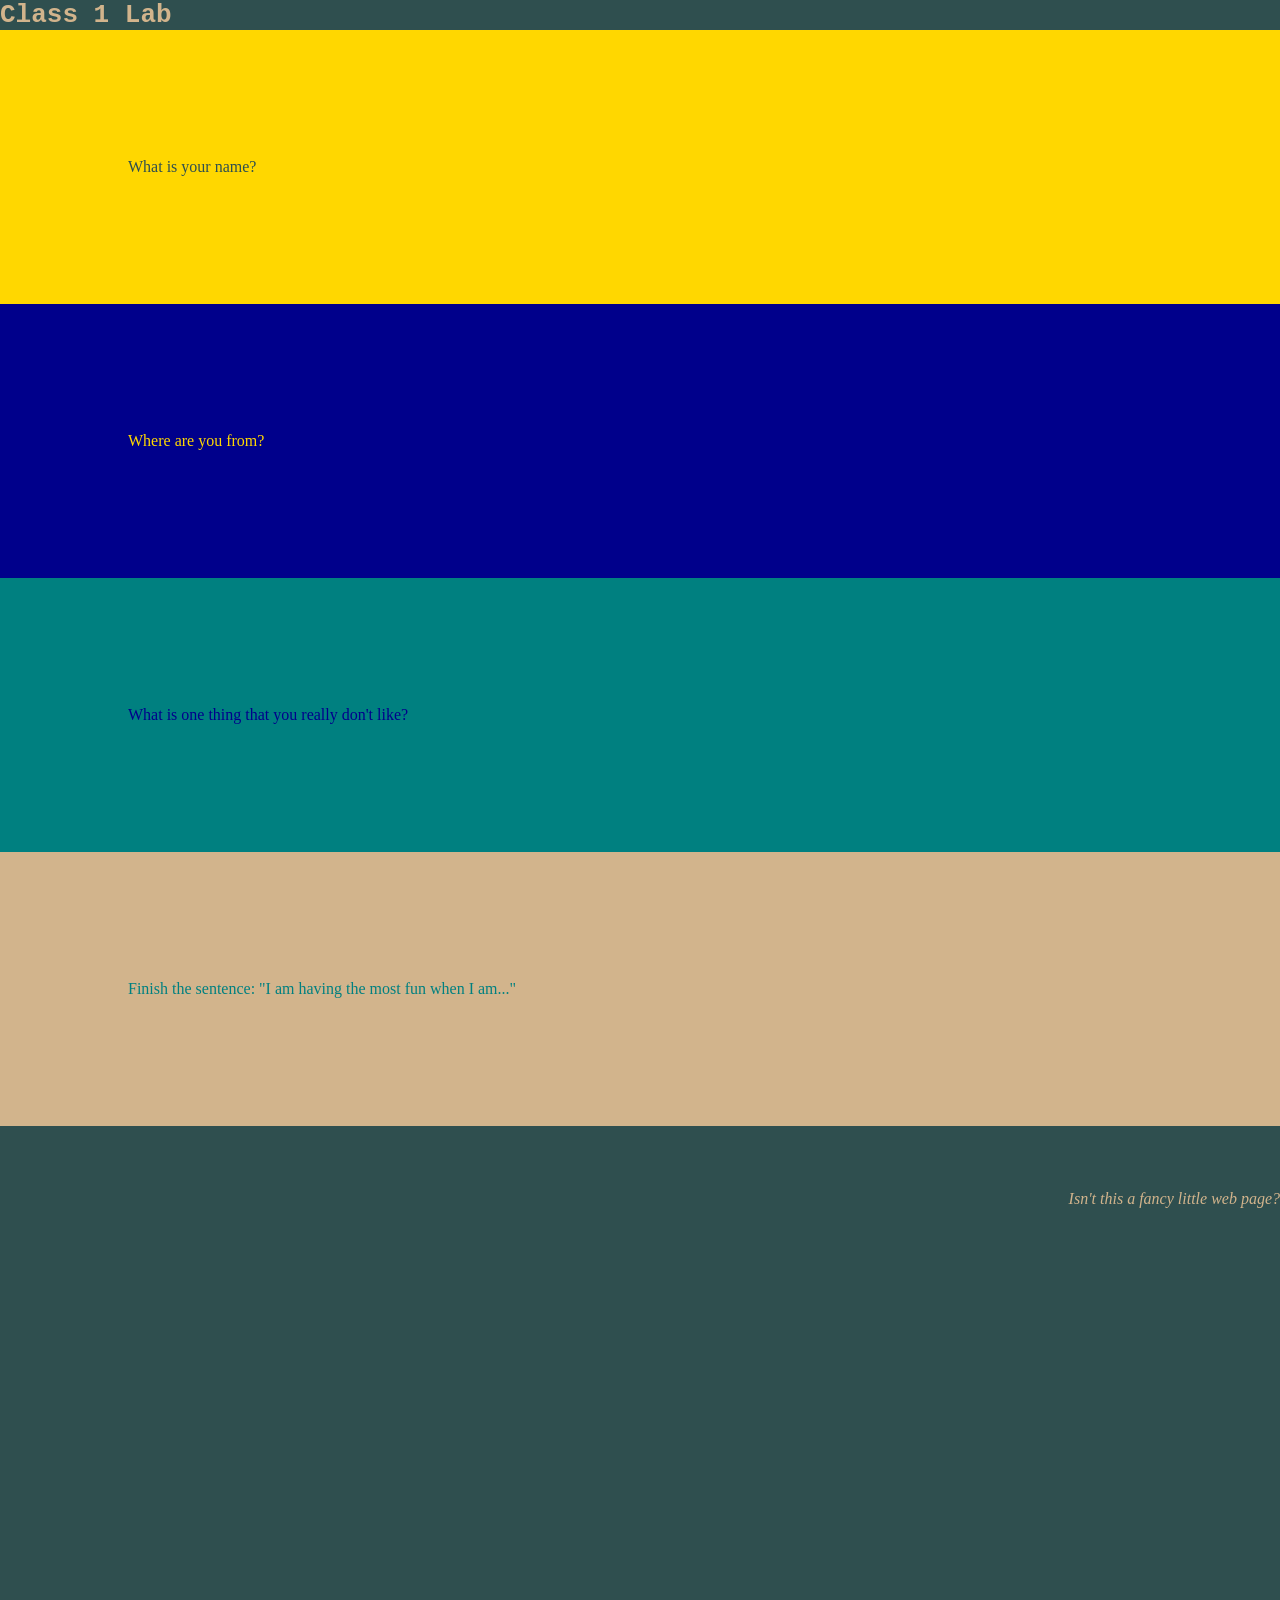
<file: class-02/codeReview/index.html>
<!DOCTYPE html>
<html>
  <head>
    <title>Class 1 Lab</title>
    <style>
      *{
        margin: unset;
      }
    </style>
  </head>
  <body>
    <header>
      <h1 style="color: tan; background-color: darkslategray; font-family: monospace;">Class 1 Lab</h1>
    </header>
    <main>
      <!-- first question  -->
      <p style="background-color: gold; color: darkslategray; padding: 10%;">What is your name?</p>
      <p style="background-color: darkblue; color: gold; padding: 10%;">Where are you from?</p>
      <p style="background-color: teal; color: darkblue; padding: 10%;">What is one thing that you really don't like?</p>
      <p style="background-color: tan; color: teal; padding: 10%;">Finish the sentence: "I am having the most fun when I am..."</p>
    </main>
    <footer style="font-style: italic; font-weight: lighter; background-color: darkslategray; color: tan; padding-top: 5%; padding-bottom: 100%; text-align: right;">
      Isn't this a fancy little web page?
    </footer>
  </body>
  <script>
    // first question
    var userName = prompt("Greetings visitor! What is your name?");
    console.log("Prompt for username. User answered: " + userName);

    // second question
    var hometown = prompt("Thanks for visiting us today, " + userName + "! We get visitors from all over the world. Where do you hail from?");
    console.log("Prompt user for location. User answered: " + hometown);

    // third question
    var peeve = prompt(hometown + " is such a beautiful place! You're very lucky. But let's get to know each other better: What is one thing that you really don't like?").toLowerCase();
    console.log("Ask user what they hate. User responded: " + peeve);

    // forth question
    var favorite = prompt("Agreed! I hate " + peeve + " too! Let's talk about what you like instead. Finish this sentence: \"I am having the most fun when I am...\"").toLowerCase();
    console.log("Ask user what they love to do. User answered: " + favorite);

    // final response
    alert("Now let me introduce myself. I am just an uninteligent script, but it still seems that we have enough in common to be friends. You see, " + userName + ", I too despise dealing with " + peeve + " while I am getting my groove on " + favorite + " in my old favorite stomping grounds of " + hometown + "!");

    console.log(userName + ' is from ' + hometown + ' and hate ' + peeve + ' and likes ' + favorite);
  </script>
</html>
</file>
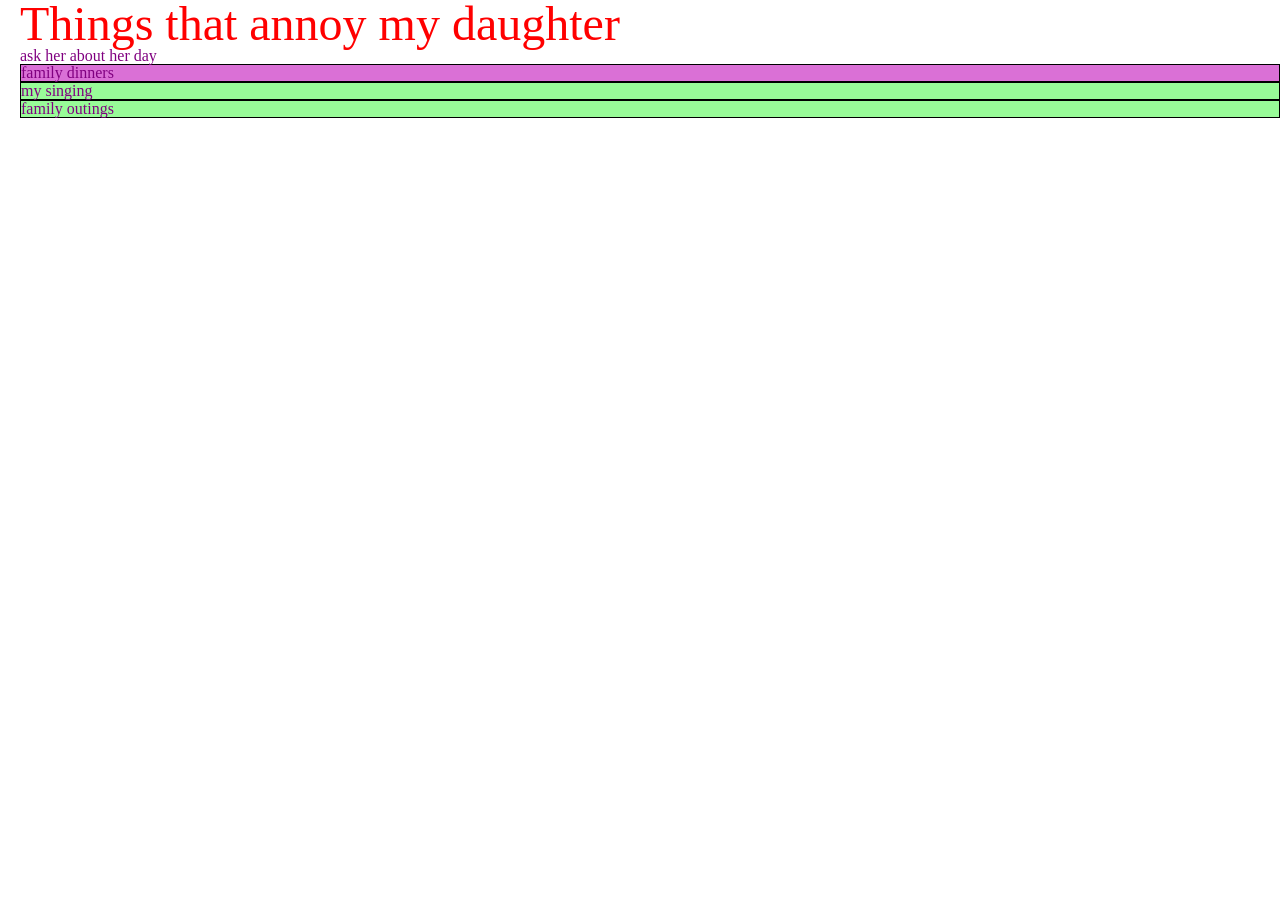
<file: class-02/demo/index.html>
<!DOCTYPE html>
<html>
  <head>
    <title>day 2 demo</title>
    <link href="css/reset.css" type="text/css" rel="stylesheet" />
    <link href="css/style.css" type="text/css" rel="stylesheet" />
  </head>
  <body>
    <header>
      <h1>Things that annoy my daughter</h1>
    </header>
    <main>
      <!-- ordered list -->
      <ol>
        <li>ask her about her day</li>
        <li class="annoy" id="family-dinners">family dinners</li>
        <li class="annoy">my singing</li>
        <li id="family-outings" class="annoy">family outings</li>
      </ol>
    </main>
    <footer></footer>
    <script src="js/app.js"></script>
  </body>
</html>
</file>
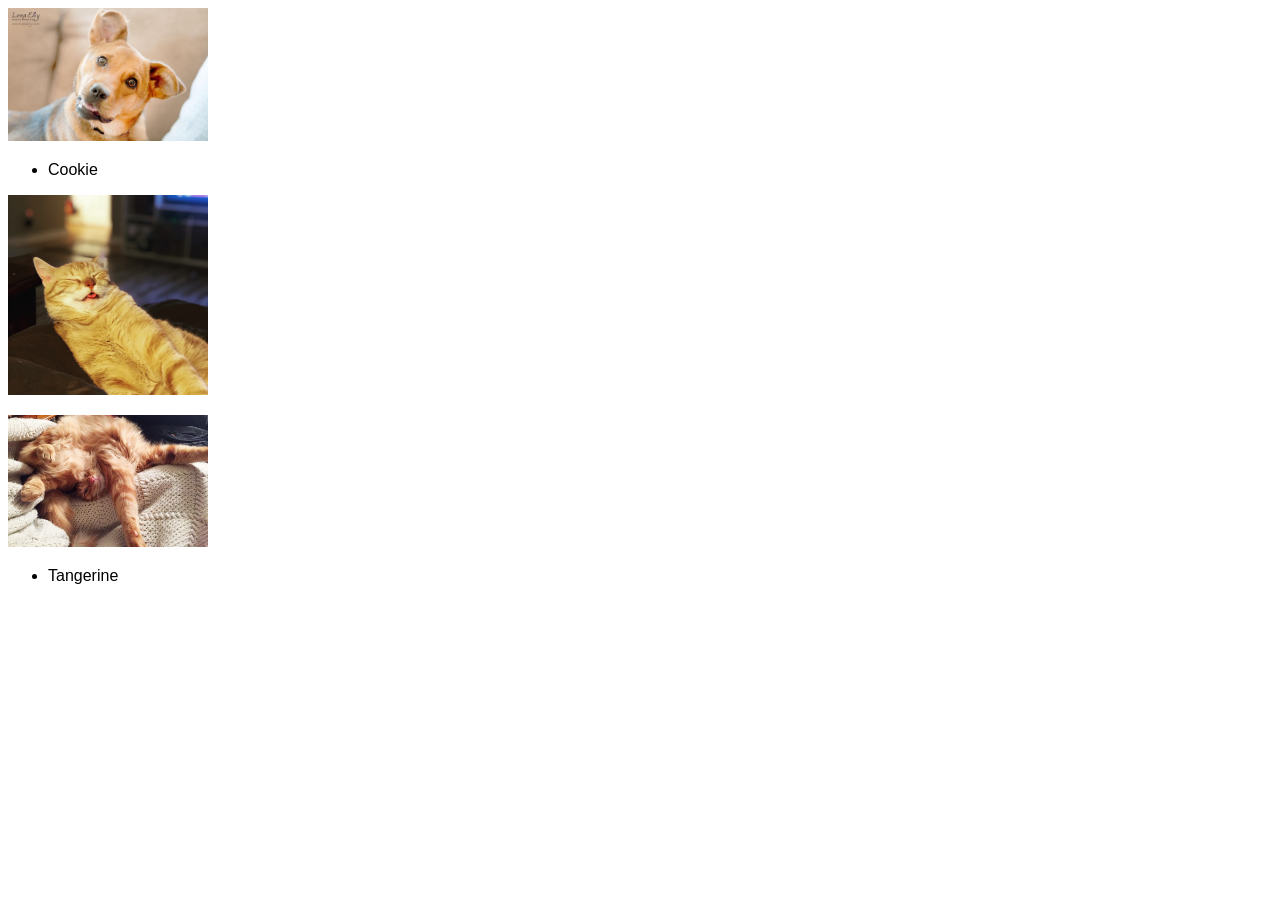
<file: class-06/demo/index.html>
<!DOCTYPE html>
<html>
  <head>
    <title>The Best Pets Ever</title>
    <link rel="stylesheet" href="css/style.css" type="text/css" />
  </head>
  <body>
    <header>

    </header>
    <main>

      <section>
        <img src="images/cookie.jpg" alt="cookie dog" title="cookie dog" />
        <ul id="cookie">

        </ul>
      </section>

      <section>
        <img src="images/malaki.JPG" alt="malaki cat" title="malaki cat" />
        <ul id="malaki">

        </ul>
      </section>

      <section>
        <img src="images/tangerine.jpg" alt="tangerine cat" title="tangerine cat" />
        <ul id="tangerine">

        </ul>
      </section>
    </main>
    <footer>
      
    </footer>
    <script src="js/app.js"></script>
  </body>
</html>
</file>
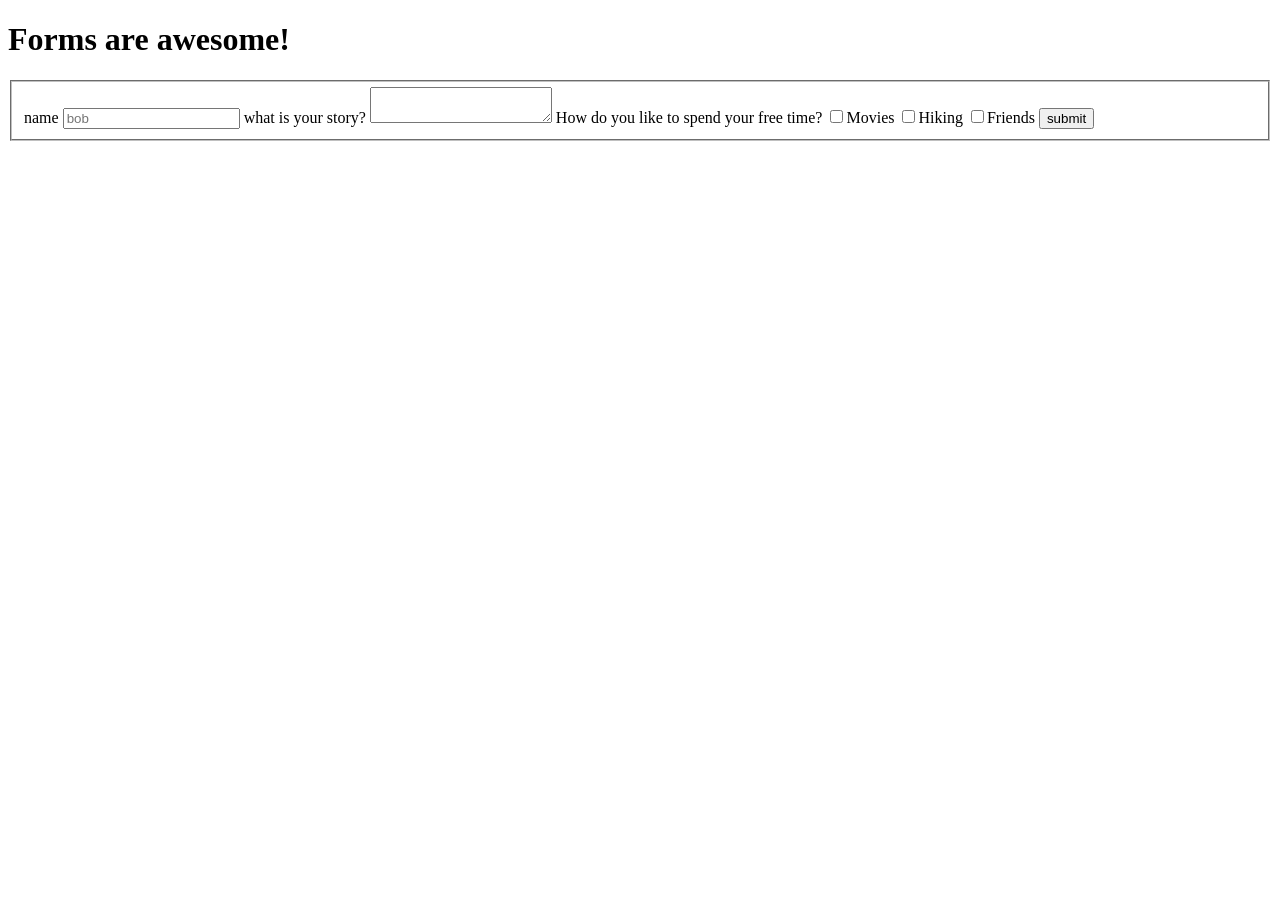
<file: class-09/demo-forms-constructor/index.html>
<!DOCTYPE html>
<html>
  <head>
    <title>Forms Demo</title>
  </head>
  <body>
    <header>
      <h1>Forms are awesome!</h1>
    </header>
    <main>
      <form id="form">
        <fieldset>
          <label>name
            <input name="bananas" placeholder="bob" type="text" />
          </label>

          <label>what is your story?
            <textarea name="story" type="text"></textarea>
          </label>

          <label>How do you like to spend your free time?
            <input type="checkbox" name="free" value="movies">Movies</input>
            <input type="checkbox" name="free" value="hiking">Hiking</input>
            <input type="checkbox" name="free" value="friends">Friends</input>
          </label>

          <input type="submit" name="create" value="submit" />
          <!-- <button>submit</button> -->
        </fieldset>
      </form>
    </main>
    <footer>

    </footer>
    <script src="js/app.js"></script>
  </body>
</html>
</file>
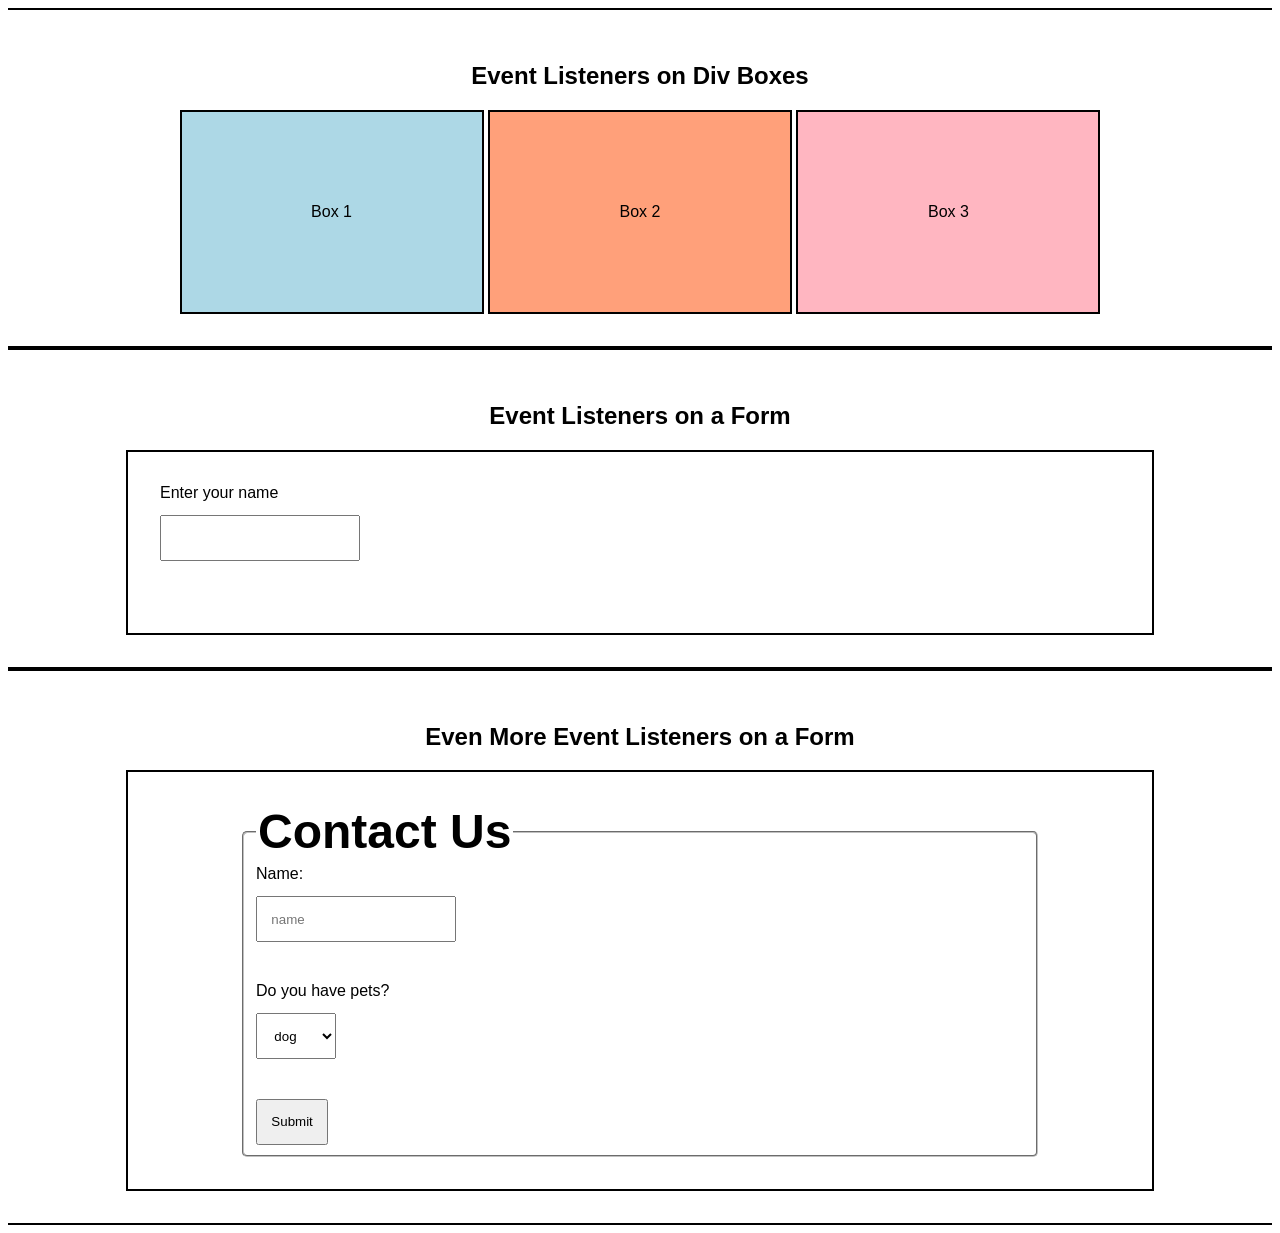
<file: class-09/demo-forms-events/index.html>
<!DOCTYPE html>
<html>
<head>
  <title>Contact Form Demo</title>
  <link rel="stylesheet" type="text/css" media="screen" href="style.css" />
</head>
<body>
  <section id="box">
    <h2>Event Listeners on Div Boxes</h2>
      <div id='box-one'>
        Box 1
      </div>
      <div id='box-two'>
        Box 2
      </div>
      <div id='box-three'>
        Box 3
      </div>
  </section>

  <section id="enter-name">
    <h2>Event Listeners on a Form</h2>
    <form id="form">
      <feildset>
        <label>Enter your name</label>
        <input id="user-name" type='text' name='username'/>
      </feildset>
    </form>
  </section>

    
  </section>
  <section id="contact-form">
    <h2>Even More Event Listeners on a Form</h2>
    <form>
      <fieldset>
          <legend>Contact Us</legend>
          <label>Name:</label>
          <input type="text" name="username" placeholder="name" required="required" />

          <label>Do you have pets?</label>
          <select name="pets">
            <option value="dog">dog</option>
            <option value="cat">cat</option>
            <option value="other">other</option>
            <option value="none">none</option>
          </select>

          <button type="submit" name="submit-button">Submit</button>
      </fieldset>
    </form>
  </section>
  
  <script src="app.js"></script>
</body>
</html>
</file>
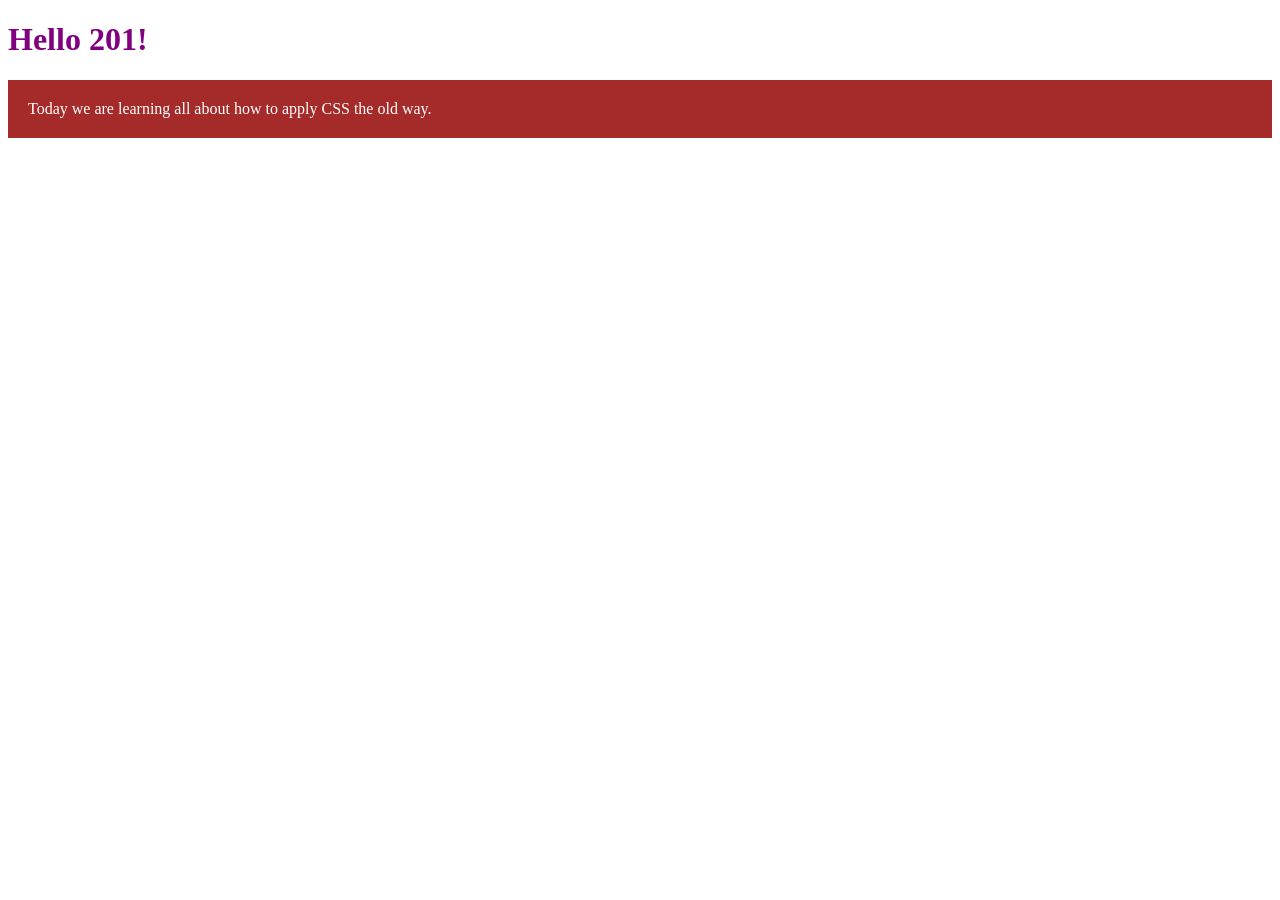
<file: class-01/demo/simple-input-output/index.html>
<!DOCTYPE html>
<html lang="eg">

<head>
  <title>Day 1 Demo</title>

  <style>
    p{
      background-color: brown;
      color: white; 
      padding: 20px;
    }
  </style>

</head>

<body>
  <header>
    <h1 style="color: purple">Hello 201!</h1>
  </header>

  <main>
    <p>
      Today we are learning all about how to apply CSS the old way.
    </p>
  </main>

  <footer></footer>

  <script>
    alert('Stop! Who would cross the Bridge of Death must answer me these questions three, ere the other side he see.');

    var name = prompt('What is your name?');

    console.log('the user name is ' + name);

    var quest = prompt('What is your quest ' + name + ' ? ');
  </script>
</body>

</html>
</file>
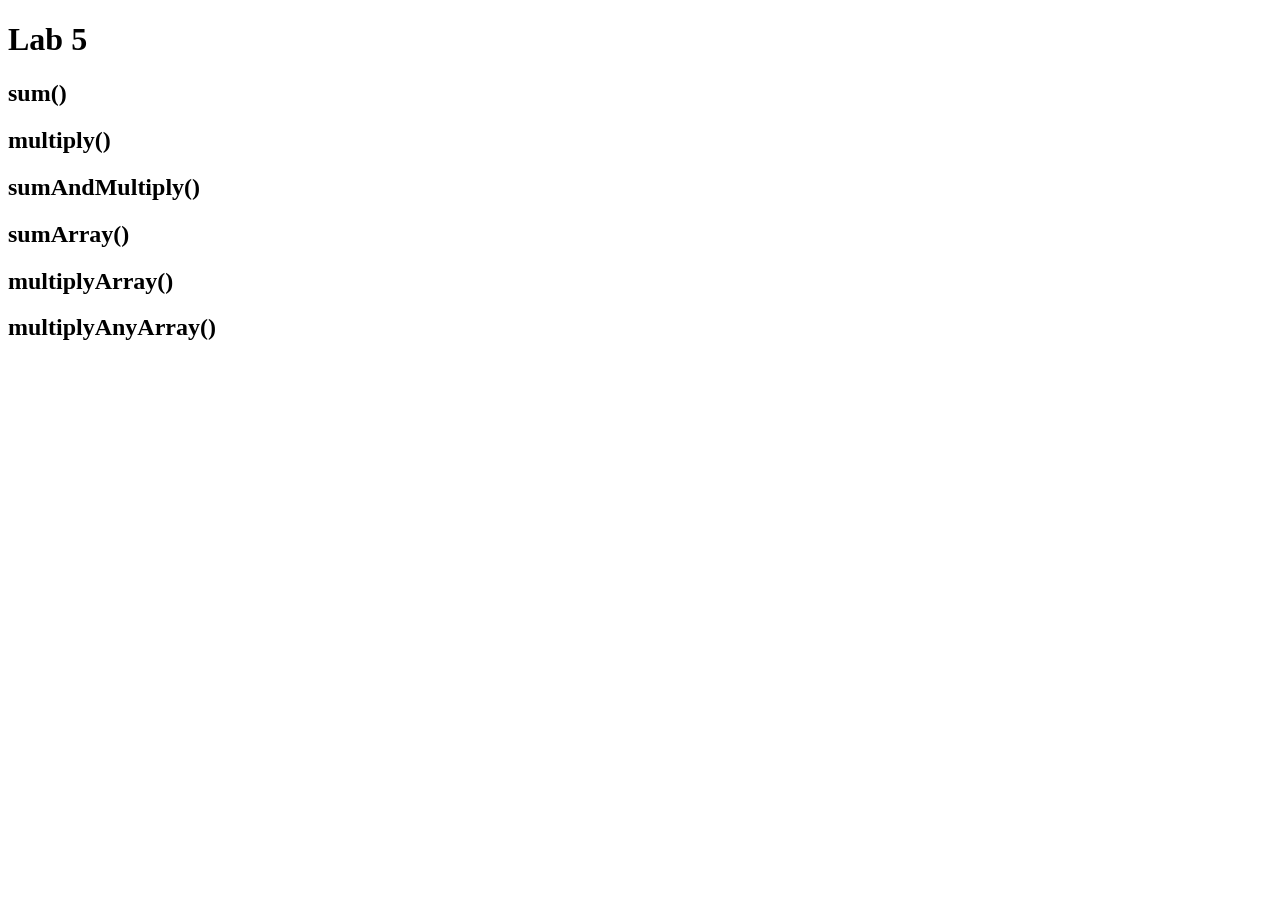
<file: class-05/lab-a/starter-code/index.html>
<!DOCTYPE html>
<html>

  <head>
    <title>Lab 5</title>
  </head>

  <body>
    <h1>Lab 5</h1>

    <h2>sum()</h2>
    <p></p>

    <h2>multiply()</h2>
    <p></p>

    <h2>sumAndMultiply()</h2>
    <p></p>

    <h2>sumArray()</h2>
    <p></p>

    <h2>multiplyArray()</h2>
    <p></p>
    
    <h2>multiplyAnyArray()</h2>
    <p></p>

    <script src="tests.js" type="text/javascript"></script>
    <script src="app.js" type="text/javascript"></script>
  </body>
</html>
</file>
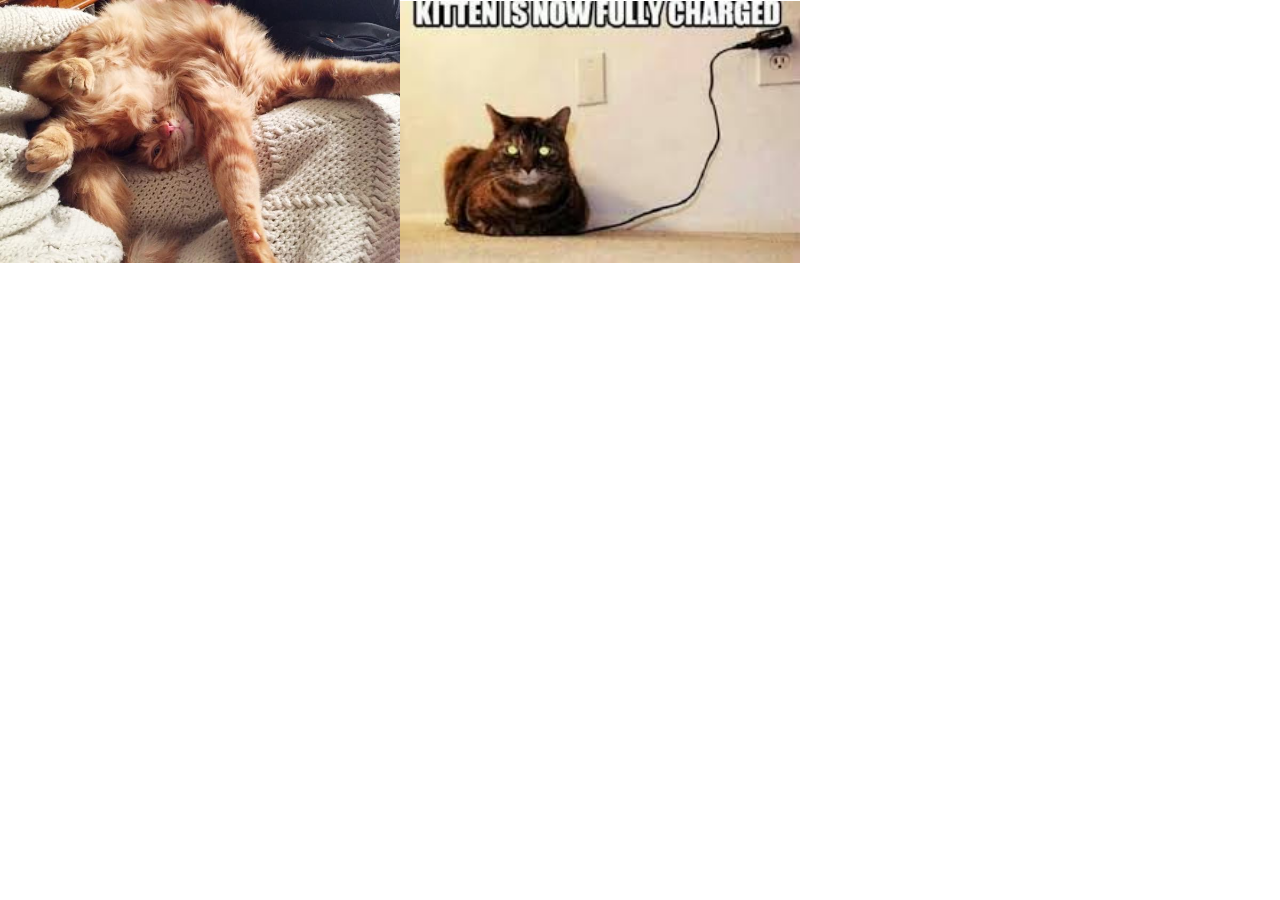
<file: class-11/demo/cat-demo/index.html>
<!DOCTYPE html>
<html>
  <head>
    <title>Cat Demo</title>
    <link href="css/reset.css" rel="stylesheet" type="text/css"/>
    <link href="css/style.css" rel="stylesheet" type="text/css"/>
  </head>
  <body>
    <header></header>
    <main>
      <section id="cat1">

      </section>
    </main>
    <footer></footer>
    <script src="js/app.js"></script>
  </body>
</html>
</file>
<file: class-02/demo/css/style.css>
body{
  padding-left: 20px;
}

h1{
  color: red;
  font-size: 3em;
}


ol li{
  color: purple;
}

li{
  color: blue;
}

#family-dinners{
  background-color: orange;
}

#family-dinners{
  background-color: orchid;
}

.annoy{
  border: 1px solid black;
  background-color: palegreen;
}
/* top to bottom  */
/* least specific to specific */
/* a class is less specific than an id  */
</file>
<file: class-06/demo/css/style.css>
* {
  font-family: Arial, sans-serif;
}

img{
  width: 200px;
}
</file>
<file: class-09/demo-forms-events/style.css>
*{
  font-family: Arial, Helvetica, sans-serif;
}

form{
  margin: auto;
  width: 80%;
}

legend{
  font-size: 3em;
  font-weight: bold;
}

fieldset{
  border-radius: 5px;
  margin: auto;
  width: 80%;
}

input, select{
  display: block;
  padding: 1em;
  margin: 1em 1em 3em 0;
}

button{
  padding: 1em;
}

div{
  height: 200px;
  border: 2px solid black;
  background-color: gray;
  line-height: 200px;
  text-align: center;
  display: inline-block;
}

#box{
  text-align: center;
}

#box-one{
  width: 25%;
  background-color: lightblue;
}

#box-two{
  width: 25%;
  background-color: lightsalmon;
}

#box-three{
  width: 25%;
  background-color: lightpink;
}

section{
  border-top: 2px solid black;
  border-bottom: 2px solid black;
  padding: 2em;
}

form{
  border: 2px solid black;
  padding: 2em;
}

h2{
  text-align: center;
}
</file>
<file: class-11/demo/cat-demo/css/style.css>
img{
  width: 400px;
}
</file>
